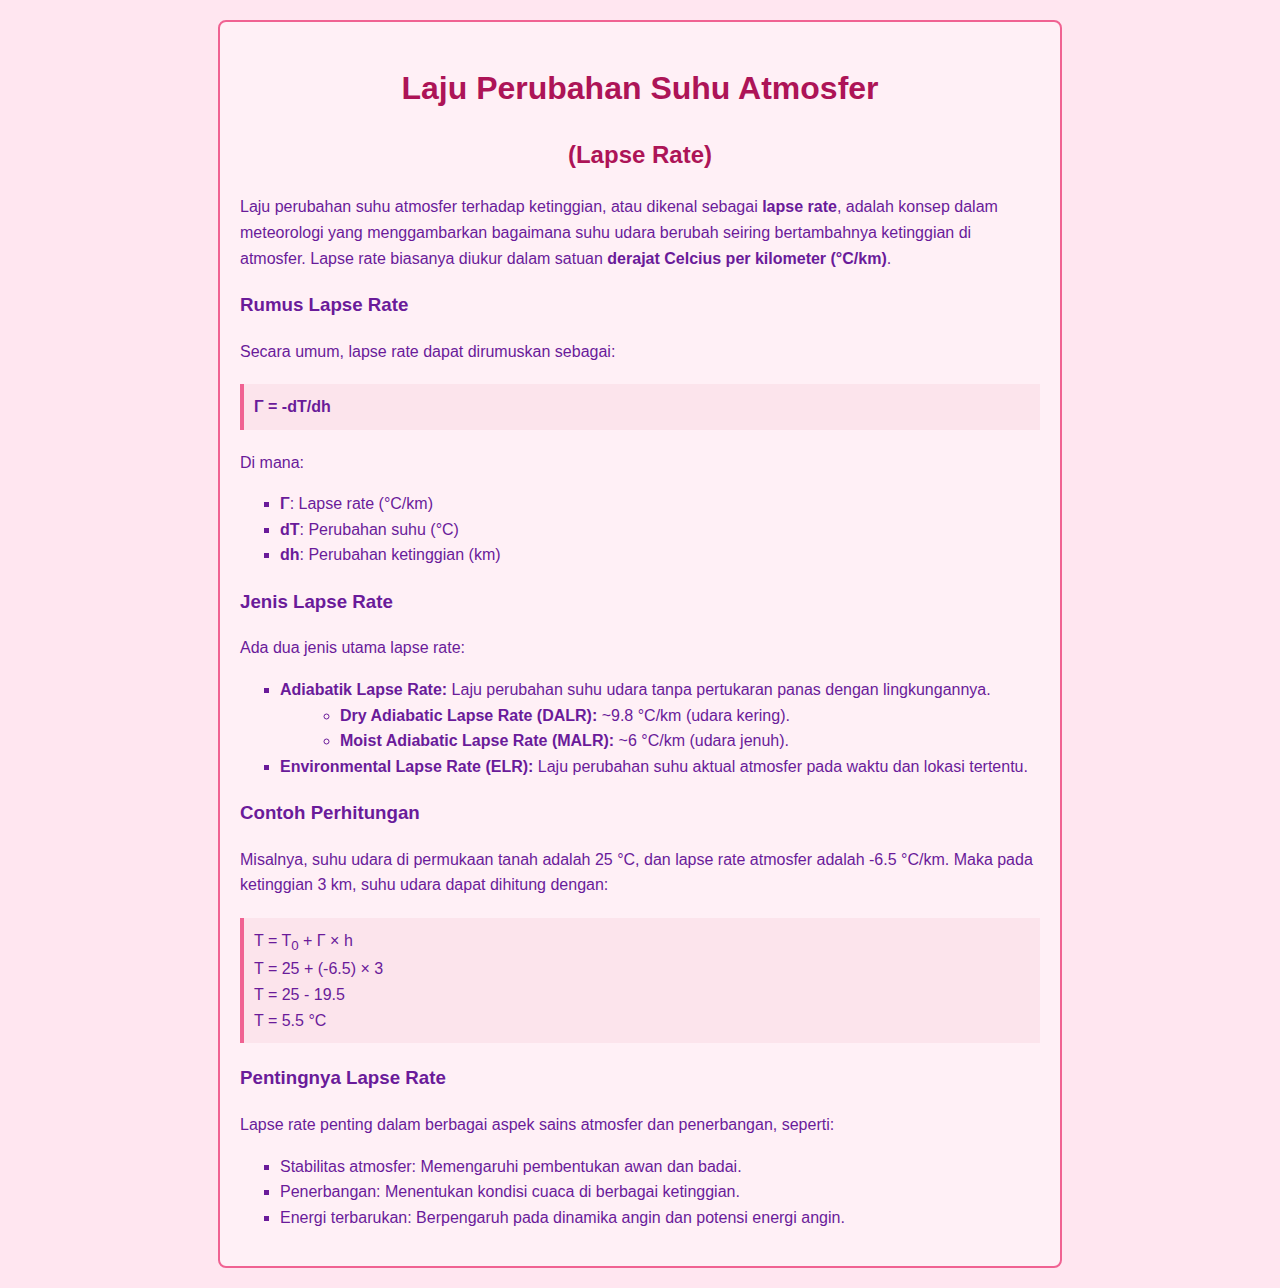
<file: Informasi/index.html>
<!DOCTYPE html>
<html lang="en">
<head>
  <meta charset="UTF-8">
  <meta name="viewport" content="width=device-width, initial-scale=1.0">
  <title>Laju Perubahan Suhu Atmosfer</title>
  <style>
    body {
      font-family: Arial, sans-serif;
      line-height: 1.6;
      margin: 20px;
      background-color: #ffe6f0;
      color: #6a1b9a;
    }
    .container {
      max-width: 800px;
      margin: auto;
      padding: 20px;
      border: 2px solid #f06292;
      border-radius: 8px;
      background-color: #fff0f6;
    }
    h1, h2 {
      text-align: center;
      color: #ad1457;
    }
    .formula {
      background-color: #fce4ec;
      padding: 10px;
      margin: 20px 0;
      border-left: 4px solid #f06292;
    }
    ul {
      list-style-type: square;
    }
    ul ul {
      list-style-type: circle;
      margin-left: 20px;
    }
  </style>
</head>
<body>
  <div class="container">
    <h1>Laju Perubahan Suhu Atmosfer</h1>
    <h2>(Lapse Rate)</h2>

    <p>Laju perubahan suhu atmosfer terhadap ketinggian, atau dikenal sebagai <b>lapse rate</b>, adalah konsep dalam meteorologi yang menggambarkan bagaimana suhu udara berubah seiring bertambahnya ketinggian di atmosfer. Lapse rate biasanya diukur dalam satuan <b>derajat Celcius per kilometer (°C/km)</b>.</p>

    <h3>Rumus Lapse Rate</h3>
    <p>Secara umum, lapse rate dapat dirumuskan sebagai:</p>
    <div class="formula">
      <b>Γ = -dT/dh</b>
    </div>
    <p>Di mana:</p>
    <ul>
      <li><b>Γ</b>: Lapse rate (°C/km)</li>
      <li><b>dT</b>: Perubahan suhu (°C)</li>
      <li><b>dh</b>: Perubahan ketinggian (km)</li>
    </ul>

    <h3>Jenis Lapse Rate</h3>
    <p>Ada dua jenis utama lapse rate:</p>
    <ul>
      <li><b>Adiabatik Lapse Rate:</b> Laju perubahan suhu udara tanpa pertukaran panas dengan lingkungannya.</li>
      <ul>
        <li><b>Dry Adiabatic Lapse Rate (DALR):</b> ~9.8 °C/km (udara kering).</li>
        <li><b>Moist Adiabatic Lapse Rate (MALR):</b> ~6 °C/km (udara jenuh).</li>
      </ul>
      <li><b>Environmental Lapse Rate (ELR):</b> Laju perubahan suhu aktual atmosfer pada waktu dan lokasi tertentu.</li>
    </ul>

    <h3>Contoh Perhitungan</h3>
    <p>Misalnya, suhu udara di permukaan tanah adalah 25 °C, dan lapse rate atmosfer adalah -6.5 °C/km. Maka pada ketinggian 3 km, suhu udara dapat dihitung dengan:</p>
    <div class="formula">
      T = T<sub>0</sub> + Γ × h  
      <br>  
      T = 25 + (-6.5) × 3  
      <br>  
      T = 25 - 19.5  
      <br>  
      T = 5.5 °C
    </div>

    <h3>Pentingnya Lapse Rate</h3>
    <p>Lapse rate penting dalam berbagai aspek sains atmosfer dan penerbangan, seperti:</p>
    <ul>
      <li>Stabilitas atmosfer: Memengaruhi pembentukan awan dan badai.</li>
      <li>Penerbangan: Menentukan kondisi cuaca di berbagai ketinggian.</li>
      <li>Energi terbarukan: Berpengaruh pada dinamika angin dan potensi energi angin.</li>
    </ul>
  </div>
</body>
</html>
</file>
